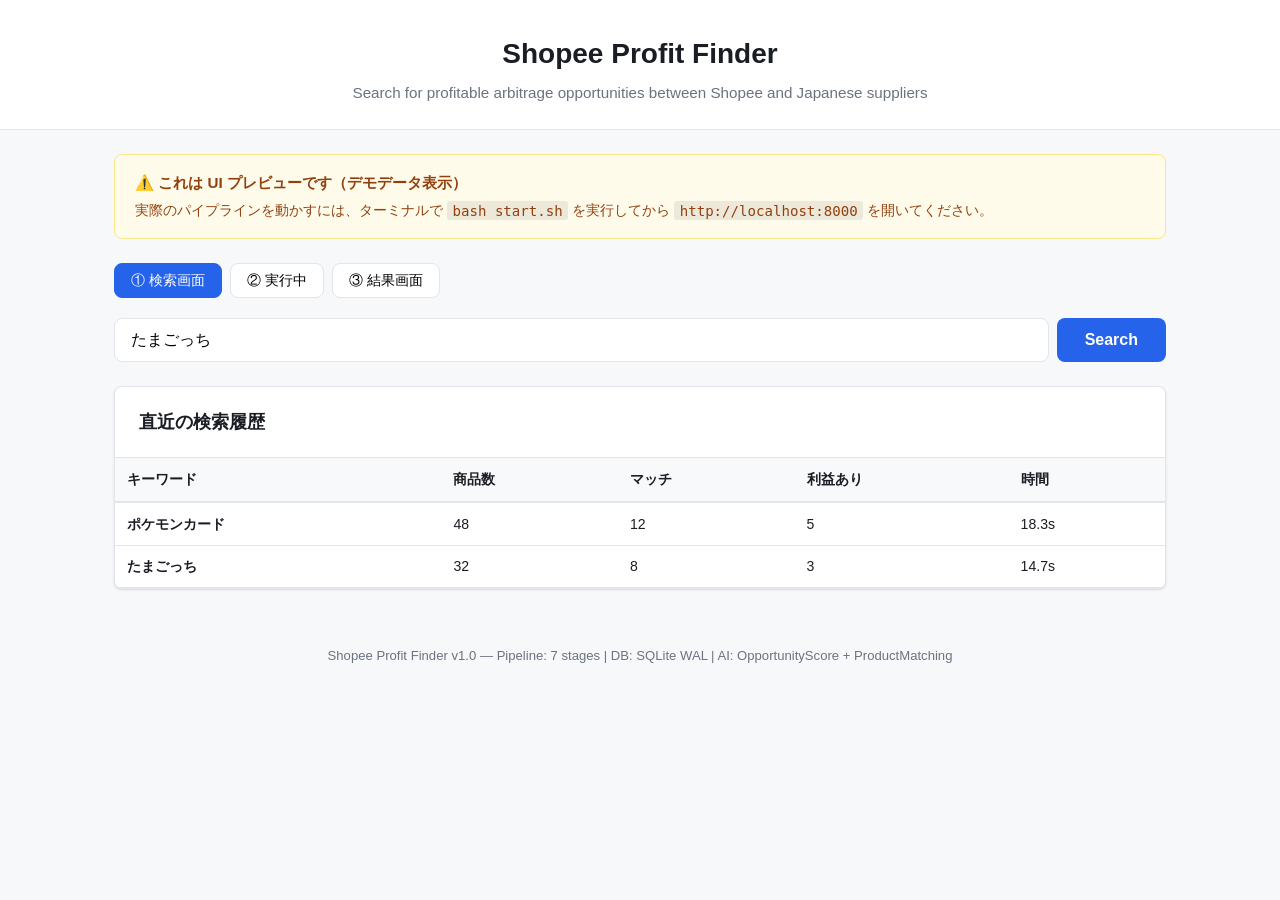
<file: preview.html>
<!DOCTYPE html>
<html lang="ja">
<head>
  <meta charset="UTF-8">
  <meta name="viewport" content="width=device-width, initial-scale=1.0">
  <title>Shopee Profit Finder — UI プレビュー</title>
  <style>
    :root {
      --bg: #f7f8fa;
      --surface: #ffffff;
      --border: #e2e5ea;
      --text: #1a1d23;
      --text-muted: #6b7280;
      --primary: #2563eb;
      --primary-hover: #1d4ed8;
      --green: #059669;
      --green-bg: #ecfdf5;
      --red: #dc2626;
      --red-bg: #fef2f2;
      --yellow: #d97706;
      --yellow-bg: #fffbeb;
      --radius: 8px;
      --shadow: 0 1px 3px rgba(0,0,0,0.08), 0 1px 2px rgba(0,0,0,0.06);
    }
    *, *::before, *::after { box-sizing: border-box; margin: 0; padding: 0; }
    body { font-family: -apple-system, BlinkMacSystemFont, "Segoe UI", Roboto, sans-serif; background: var(--bg); color: var(--text); line-height: 1.6; min-height: 100vh; }
    header { background: var(--surface); border-bottom: 1px solid var(--border); padding: 2rem 1.5rem 1.5rem; text-align: center; }
    header h1 { font-size: 1.75rem; font-weight: 700; }
    .subtitle { color: var(--text-muted); font-size: 0.95rem; margin-top: 0.25rem; }
    main { max-width: 1100px; margin: 0 auto; padding: 1.5rem; }
    .search-section { margin-bottom: 1.5rem; }
    .search-bar { display: flex; gap: 0.5rem; }
    .search-bar input { flex: 1; padding: 0.75rem 1rem; font-size: 1rem; border: 1px solid var(--border); border-radius: var(--radius); background: var(--surface); outline: none; transition: border-color 0.15s; }
    .search-bar input:focus { border-color: var(--primary); box-shadow: 0 0 0 3px rgba(37,99,235,0.12); }
    .search-bar button { padding: 0.75rem 1.75rem; font-size: 1rem; font-weight: 600; color: #fff; background: var(--primary); border: none; border-radius: var(--radius); cursor: pointer; transition: background 0.15s; white-space: nowrap; }
    .search-bar button:hover { background: var(--primary-hover); }
    .spinner, .spinner-large { display: inline-block; border: 3px solid var(--border); border-top-color: var(--primary); border-radius: 50%; animation: spin 0.8s linear infinite; }
    .spinner { width: 18px; height: 18px; }
    .spinner-large { width: 40px; height: 40px; border-width: 4px; }
    @keyframes spin { to { transform: rotate(360deg); } }
    .loading-card { background: var(--surface); border: 1px solid var(--border); border-radius: var(--radius); padding: 2.5rem; text-align: center; box-shadow: var(--shadow); }
    .loading-card h3 { margin-top: 1rem; font-size: 1.15rem; }
    .loading-detail { color: var(--text-muted); font-size: 0.9rem; margin-top: 0.5rem; }
    .pipeline-stages { display: flex; flex-wrap: wrap; justify-content: center; gap: 0.4rem; margin-top: 1.25rem; }
    .stage { padding: 0.3rem 0.6rem; font-size: 0.75rem; background: #f1f3f5; border-radius: 4px; color: var(--text-muted); }
    .stage.active { background: var(--primary); color: #fff; }
    .results-card { background: var(--surface); border: 1px solid var(--border); border-radius: var(--radius); box-shadow: var(--shadow); overflow: hidden; margin-top: 1rem; }
    .results-header { padding: 1.25rem 1.5rem; border-bottom: 1px solid var(--border); }
    .results-header h2 { font-size: 1.15rem; font-weight: 600; }
    .results-stats { display: flex; flex-wrap: wrap; gap: 1rem; margin-top: 0.5rem; }
    .stat { font-size: 0.85rem; color: var(--text-muted); }
    .stat strong { color: var(--text); }
    .table-wrap { overflow-x: auto; }
    .results-table { width: 100%; border-collapse: collapse; font-size: 0.88rem; }
    .results-table th { background: #f8f9fb; font-weight: 600; text-align: left; padding: 0.65rem 0.75rem; border-bottom: 2px solid var(--border); white-space: nowrap; }
    .results-table td { padding: 0.6rem 0.75rem; border-bottom: 1px solid var(--border); vertical-align: middle; }
    .results-table tbody tr:hover { background: #f8fafd; }
    .product-name { max-width: 220px; overflow: hidden; text-overflow: ellipsis; white-space: nowrap; font-weight: 500; }
    .price, .profit { text-align: right; white-space: nowrap; font-variant-numeric: tabular-nums; }
    .profit { font-weight: 600; }
    .profit.positive { color: var(--green); }
    .profit.negative { color: var(--red); }
    .roi { text-align: right; font-weight: 700; white-space: nowrap; padding: 0.2rem 0.5rem; border-radius: 4px; }
    .roi.high { background: var(--green-bg); color: var(--green); }
    .roi.medium { background: var(--yellow-bg); color: var(--yellow); }
    .roi.low { color: var(--text-muted); }
    .link-btn { display: inline-block; padding: 0.25rem 0.6rem; font-size: 0.78rem; font-weight: 600; color: var(--primary); background: rgba(37,99,235,0.08); border-radius: 4px; text-decoration: none; }
    .notice { background: #fffbeb; border: 1px solid #fde68a; border-radius: var(--radius); padding: 1rem 1.25rem; margin-bottom: 1.5rem; font-size: 0.88rem; color: #92400e; }
    .notice strong { display: block; margin-bottom: 0.25rem; font-size: 0.95rem; }
    .notice code { background: rgba(0,0,0,0.07); padding: 0.1rem 0.35rem; border-radius: 3px; font-family: monospace; }
    footer { text-align: center; padding: 2rem; color: var(--text-muted); font-size: 0.82rem; }
    .tabs { display: flex; gap: 0.5rem; margin-bottom: 1.25rem; }
    .tab { padding: 0.45rem 1rem; border-radius: var(--radius); border: 1px solid var(--border); background: var(--surface); cursor: pointer; font-size: 0.88rem; font-weight: 500; }
    .tab.active { background: var(--primary); color: #fff; border-color: var(--primary); }
    .view { display: none; }
    .view.active { display: block; }
  </style>
</head>
<body>

<header>
  <h1>Shopee Profit Finder</h1>
  <p class="subtitle">Search for profitable arbitrage opportunities between Shopee and Japanese suppliers</p>
</header>

<main>
  <div class="notice">
    <strong>⚠️ これは UI プレビューです（デモデータ表示）</strong>
    実際のパイプラインを動かすには、ターミナルで
    <code>bash start.sh</code> を実行してから
    <code>http://localhost:8000</code> を開いてください。
  </div>

  <!-- タブ切り替え -->
  <div class="tabs">
    <button class="tab active" onclick="showTab('search')">① 検索画面</button>
    <button class="tab" onclick="showTab('loading')">② 実行中</button>
    <button class="tab" onclick="showTab('results')">③ 結果画面</button>
  </div>

  <!-- 検索画面 -->
  <div id="tab-search" class="view active">
    <div class="search-section">
      <div class="search-bar">
        <input type="text" placeholder="キーワードを入力 (例: たまごっち, ポケモンカード, アニメフィギュア)" value="たまごっち">
        <button>Search</button>
      </div>
    </div>
    <div class="results-card" style="margin-top:1rem;">
      <div class="results-header"><h2>直近の検索履歴</h2></div>
      <div class="table-wrap">
        <table class="results-table">
          <thead><tr><th>キーワード</th><th>商品数</th><th>マッチ</th><th>利益あり</th><th>時間</th></tr></thead>
          <tbody>
            <tr><td><strong>ポケモンカード</strong></td><td>48</td><td>12</td><td>5</td><td>18.3s</td></tr>
            <tr><td><strong>たまごっち</strong></td><td>32</td><td>8</td><td>3</td><td>14.7s</td></tr>
          </tbody>
        </table>
      </div>
    </div>
  </div>

  <!-- ローディング画面 -->
  <div id="tab-loading" class="view">
    <div class="loading-card">
      <div class="spinner-large"></div>
      <h3>Researching "たまごっち"...</h3>
      <p class="loading-detail">Pipeline is running through all 7 stages.<br>Elapsed: 8.4s</p>
      <div class="pipeline-stages">
        <span class="stage active">1. Shopee Scrape</span>
        <span class="stage active">2. Product Keys</span>
        <span class="stage active">3. Opportunity AI</span>
        <span class="stage active">4. Supplier Search</span>
        <span class="stage">5. Matching AI</span>
        <span class="stage">6. Competition</span>
        <span class="stage">7. Profit Calc</span>
      </div>
    </div>
  </div>

  <!-- 結果画面 -->
  <div id="tab-results" class="view">
    <div class="results-card">
      <div class="results-header">
        <h2>Results — "たまごっち"</h2>
        <div class="results-stats">
          <span class="stat">Scraped: <strong>32</strong></span>
          <span class="stat">Sources: <strong>8</strong></span>
          <span class="stat">Matches: <strong>8</strong></span>
          <span class="stat">Profitable: <strong>3</strong></span>
          <span class="stat">Time: <strong>14.7s</strong></span>
        </div>
      </div>
      <div class="table-wrap">
        <table class="results-table">
          <thead>
            <tr>
              <th>#</th>
              <th>Product</th>
              <th>Shopee Price</th>
              <th>Supplier Price</th>
              <th>Profit (¥)</th>
              <th>ROI</th>
              <th>Supplier</th>
              <th>Competition</th>
              <th>Link</th>
            </tr>
          </thead>
          <tbody>
            <tr>
              <td class="row-num">1</td>
              <td class="product-name">Tamagotchi Uni ホワイト 限定版</td>
              <td class="price">TWD 1,280</td>
              <td class="price">¥3,200</td>
              <td class="profit positive">+¥1,840</td>
              <td><span class="roi high">57.5%</span></td>
              <td class="source">Yahoo JP</td>
              <td class="price">TWD 1,450</td>
              <td><a class="link-btn" href="#">View</a></td>
            </tr>
            <tr>
              <td class="row-num">2</td>
              <td class="product-name">Tamagotchi Smart ピンク</td>
              <td class="price">TWD 890</td>
              <td class="price">¥2,100</td>
              <td class="profit positive">+¥780</td>
              <td><span class="roi medium">37.1%</span></td>
              <td class="source">Mercari</td>
              <td class="price">TWD 950</td>
              <td><a class="link-btn" href="#">View</a></td>
            </tr>
            <tr>
              <td class="row-num">3</td>
              <td class="product-name">Tamagotchi Original 復刻版 ブルー</td>
              <td class="price">TWD 480</td>
              <td class="price">¥980</td>
              <td class="profit positive">+¥380</td>
              <td><span class="roi medium">38.8%</span></td>
              <td class="source">Rakuten</td>
              <td class="price">TWD 520</td>
              <td><a class="link-btn" href="#">View</a></td>
            </tr>
            <tr>
              <td class="row-num">4</td>
              <td class="product-name">Tamagotchi Connection V3</td>
              <td class="price">TWD 350</td>
              <td class="price">¥1,200</td>
              <td class="profit negative">-¥220</td>
              <td><span class="roi low">-18.3%</span></td>
              <td class="source">Amazon JP</td>
              <td class="price">—</td>
              <td><a class="link-btn" href="#">View</a></td>
            </tr>
          </tbody>
        </table>
      </div>
    </div>
  </div>

</main>

<footer>
  <p>Shopee Profit Finder v1.0 — Pipeline: 7 stages | DB: SQLite WAL | AI: OpportunityScore + ProductMatching</p>
</footer>

<script>
function showTab(name) {
  document.querySelectorAll('.view').forEach(v => v.classList.remove('active'));
  document.querySelectorAll('.tab').forEach(t => t.classList.remove('active'));
  document.getElementById('tab-' + name).classList.add('active');
  event.target.classList.add('active');
}
</script>
</body>
</html>
</file>
